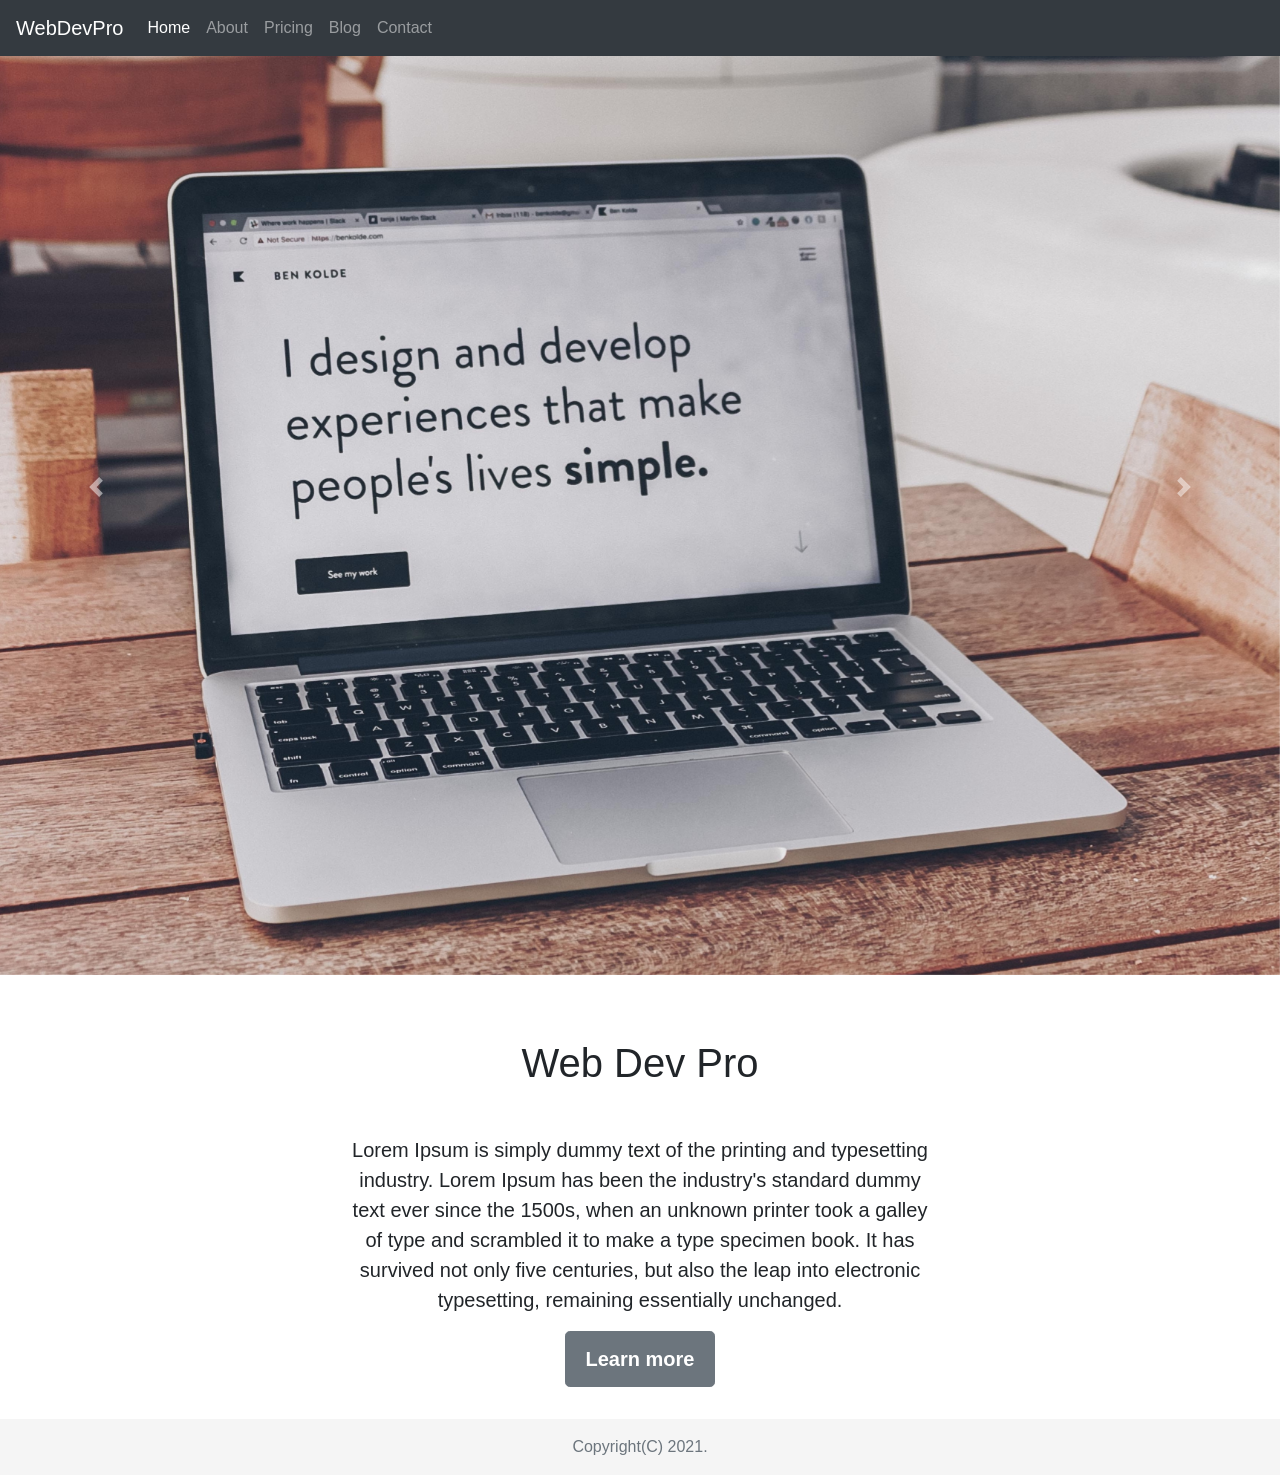
<file: pset8/homepage/index.html>
<!DOCTYPE html>

<html lang="en">
  <head>
    <link
      rel="stylesheet"
      href="https://cdn.jsdelivr.net/npm/bootstrap@4.5.3/dist/css/bootstrap.min.css"
      integrity="sha384-TX8t27EcRE3e/ihU7zmQxVncDAy5uIKz4rEkgIXeMed4M0jlfIDPvg6uqKI2xXr2"
      crossorigin="anonymous"
    />
    <script
      src="https://code.jquery.com/jquery-3.5.1.slim.min.js"
      integrity="sha384-DfXdz2htPH0lsSSs5nCTpuj/zy4C+OGpamoFVy38MVBnE+IbbVYUew+OrCXaRkfj"
      crossorigin="anonymous"
    ></script>
    <script
      src="https://cdn.jsdelivr.net/npm/bootstrap@4.5.3/dist/js/bootstrap.bundle.min.js"
      integrity="sha384-ho+j7jyWK8fNQe+A12Hb8AhRq26LrZ/JpcUGGOn+Y7RsweNrtN/tE3MoK7ZeZDyx"
      crossorigin="anonymous"
    ></script>
    <!--<link href="styles.css" rel="stylesheet">-->
    <link href="./style/index.css" rel="stylesheet" />
    <title>Web Development Studio</title>
  </head>
  <body class="text-center">
    <header class="masthead mb-auto">
      <!-- Fixed navbar -->
      <nav class="navbar navbar-expand-md navbar-dark fixed-top bg-dark">
        <a class="navbar-brand" href="./index.html">WebDevPro</a>
        <button
          class="navbar-toggler"
          type="button"
          data-toggle="collapse"
          data-target="#navbarCollapse"
          aria-controls="navbarCollapse"
          aria-expanded="false"
          aria-label="Toggle navigation"
        >
          <span class="navbar-toggler-icon"></span>
        </button>
        <div class="collapse navbar-collapse" id="navbarCollapse">
          <ul class="navbar-nav mr-auto">
            <li class="nav-item active">
              <a class="nav-link" href="./index.html"
                >Home <span class="sr-only">(current)</span></a
              >
            </li>
            <li class="nav-item">
              <a class="nav-link" href="./about.html">About</a>
            </li>
            <li class="nav-item">
              <a class="nav-link" href="./pricing.html">Pricing</a>
            </li>
            <li class="nav-item">
              <a class="nav-link" href="./blog.html">Blog</a>
            </li>
            <li class="nav-item">
              <a class="nav-link" href="./contact.html">Contact</a>
            </li>
          </ul>
        </div>
      </nav>
    </header>

    <!-- Begin page content -->

    <div id="slides" class="carousel slide" data-ride="carousel">
      <div class="carousel-inner">
        <div class="carousel-item active">
          <img src="./img/1.jpg" class="d-block w-100" alt="1" />
        </div>
        <div class="carousel-item">
          <img src="./img/2.jpg" class="d-block w-100" alt="2" />
        </div>
        <div class="carousel-item">
          <img src="./img/3.jpg" class="d-block w-100" alt="3" />
        </div>
      </div>
      <a
        class="carousel-control-prev"
        role="button"
        data-target="#slides"
        data-slide="prev"
      >
        <span class="carousel-control-prev-icon" aria-hidden="true"></span>
        <span class="sr-only">Previous</span>
      </a>
      <a
        class="carousel-control-next"
        role="button"
        data-target="#slides"
        data-slide="next"
      >
        <span class="carousel-control-next-icon" aria-hidden="true"></span>
        <span class="sr-only">Next</span>
      </a>
    </div>

    <div
      class="cover-container d-flex w-100 h-100 p-3 mx-auto flex-column mt-5"
    >
      <main class="inner cover">
        <h1 class="cover-heading mb-5">Web Dev Pro</h1>
        <p class="lead">
          Lorem Ipsum is simply dummy text of the printing and typesetting
          industry. Lorem Ipsum has been the industry's standard dummy text ever
          since the 1500s, when an unknown printer took a galley of type and
          scrambled it to make a type specimen book. It has survived not only
          five centuries, but also the leap into electronic typesetting,
          remaining essentially unchanged.
        </p>
        <p class="lead">
          <span class="btn btn-lg btn-secondary">Learn more</span>
        </p>
      </main>
    </div>

    <!-- Footer -->
    <footer class="footer mt-auto py-3">
      <div class="container text-center">
        <span class="text-muted">Copyright(C) 2021.</span>
      </div>
    </footer>
  </body>
</html>
</file>
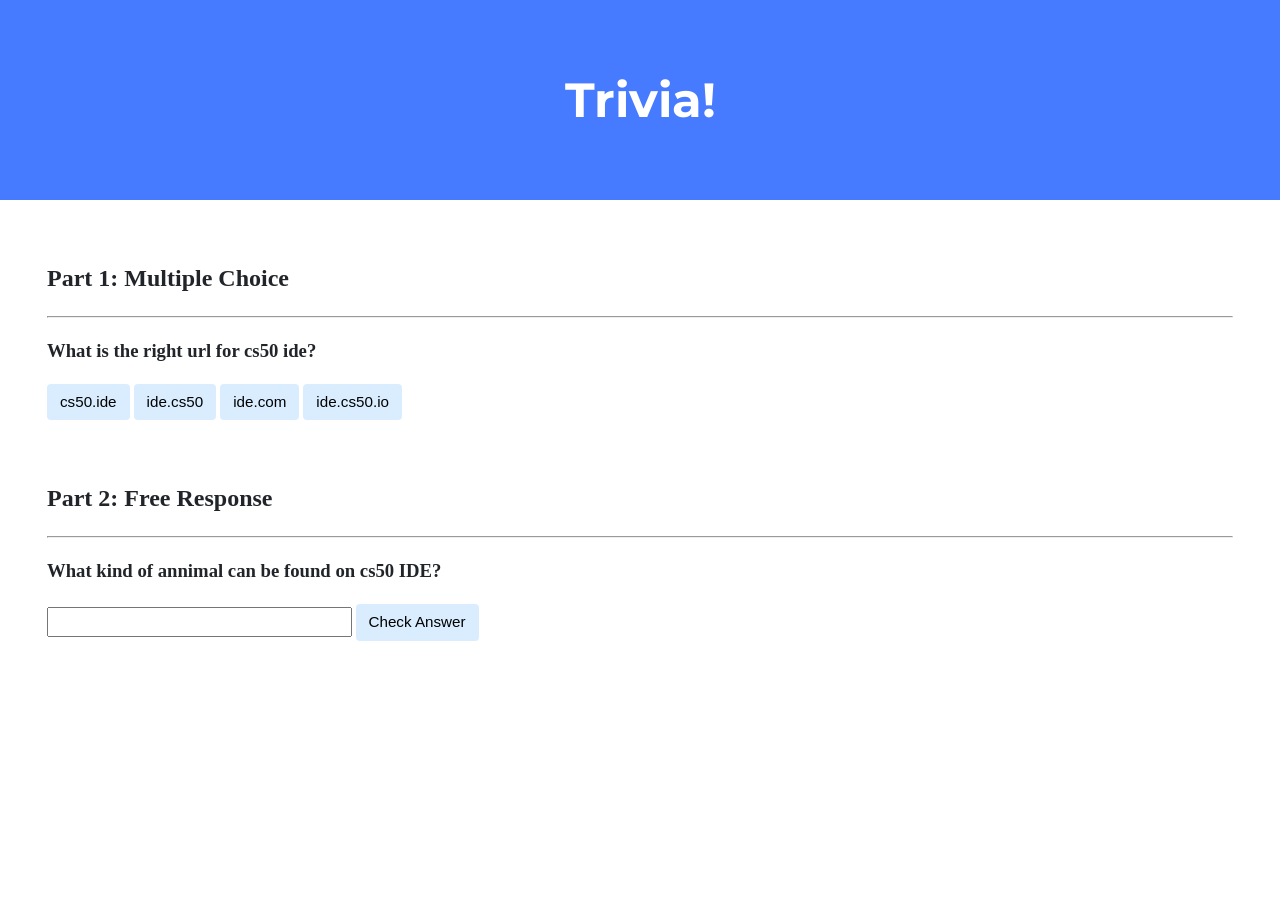
<file: pset8/lab8/index.html>
<!DOCTYPE html>

<html lang="en">
    <head>
        <link href="https://fonts.googleapis.com/css2?family=Montserrat:wght@500&display=swap" rel="stylesheet">
        <link href="styles.css" rel="stylesheet">
        <title>Trivia!</title>

        <script>

            // TODO: Add code to check answers to questions
            document.addEventListener("DOMContentLoaded", () => {
                // Q1 correct event
                let correct = document.querySelector(".q1answer");
                correct.addEventListener("click", () => {
                    correct.style.backgroundColor = "green";
                    document.querySelector('#q1feedback').innerHTML = "Correct!";
                });
                
                // Q1 incorrect event
                let incorrect = document.querySelectorAll(".q1option");
                for (let i = 0; i < incorrect.length; i++){
                    incorrect[i].addEventListener("click", () => {
                    incorrect[i].style.backgroundColor = "red";
                    document.querySelector('#q1feedback').innerHTML = "Incorrect!";
                });
                }
                
                // Q2 correct and incorrect event 
                document.querySelector(".submit").addEventListener("click", () => {
                    let input = document.querySelector(".input");
                    if (input.value == "duck" || input.value == "Duck" || input.value == "yellow duck" || input.value == "Yellow Duck"){
                        input.style.backgroundColor = "green";
                        document.querySelector("#q2feedback").innerHTML = "Correct!";
                    }else{
                        input.style.backgroundColor = "red";
                        document.querySelector("#q2feedback").innerHTML = "Incorrect!";
                    }
                });
            })

        </script>

    </head>
    <body>

        <div class="jumbotron">
            <h1>Trivia!</h1>
        </div>

        <div class="container">

            <div class="section">
                <h2>Part 1: Multiple Choice </h2>
                <hr>
                    
                <!-- Multiple choice question -->
                <h3>What is the right url for cs50 ide?</h3>
                <button class="q1option" onClick="">cs50.ide</button>
                <button class="q1option">ide.cs50</button>
                <button class="q1option">ide.com</button>
                <button class="q1answer">ide.cs50.io</button>
                <p id="q1feedback"></p>

            </div>

            <div class="section">
                <h2>Part 2: Free Response</h2>
                <hr>

                <!-- Free response question -->
                <h3>What kind of annimal can be found on cs50 IDE?</h3>
                <input type="text" class="input">
                <button class="submit">Check Answer</button>
                <p id="q2feedback"></p>

            </div>

        </div>
    </body>
</html>
</file>
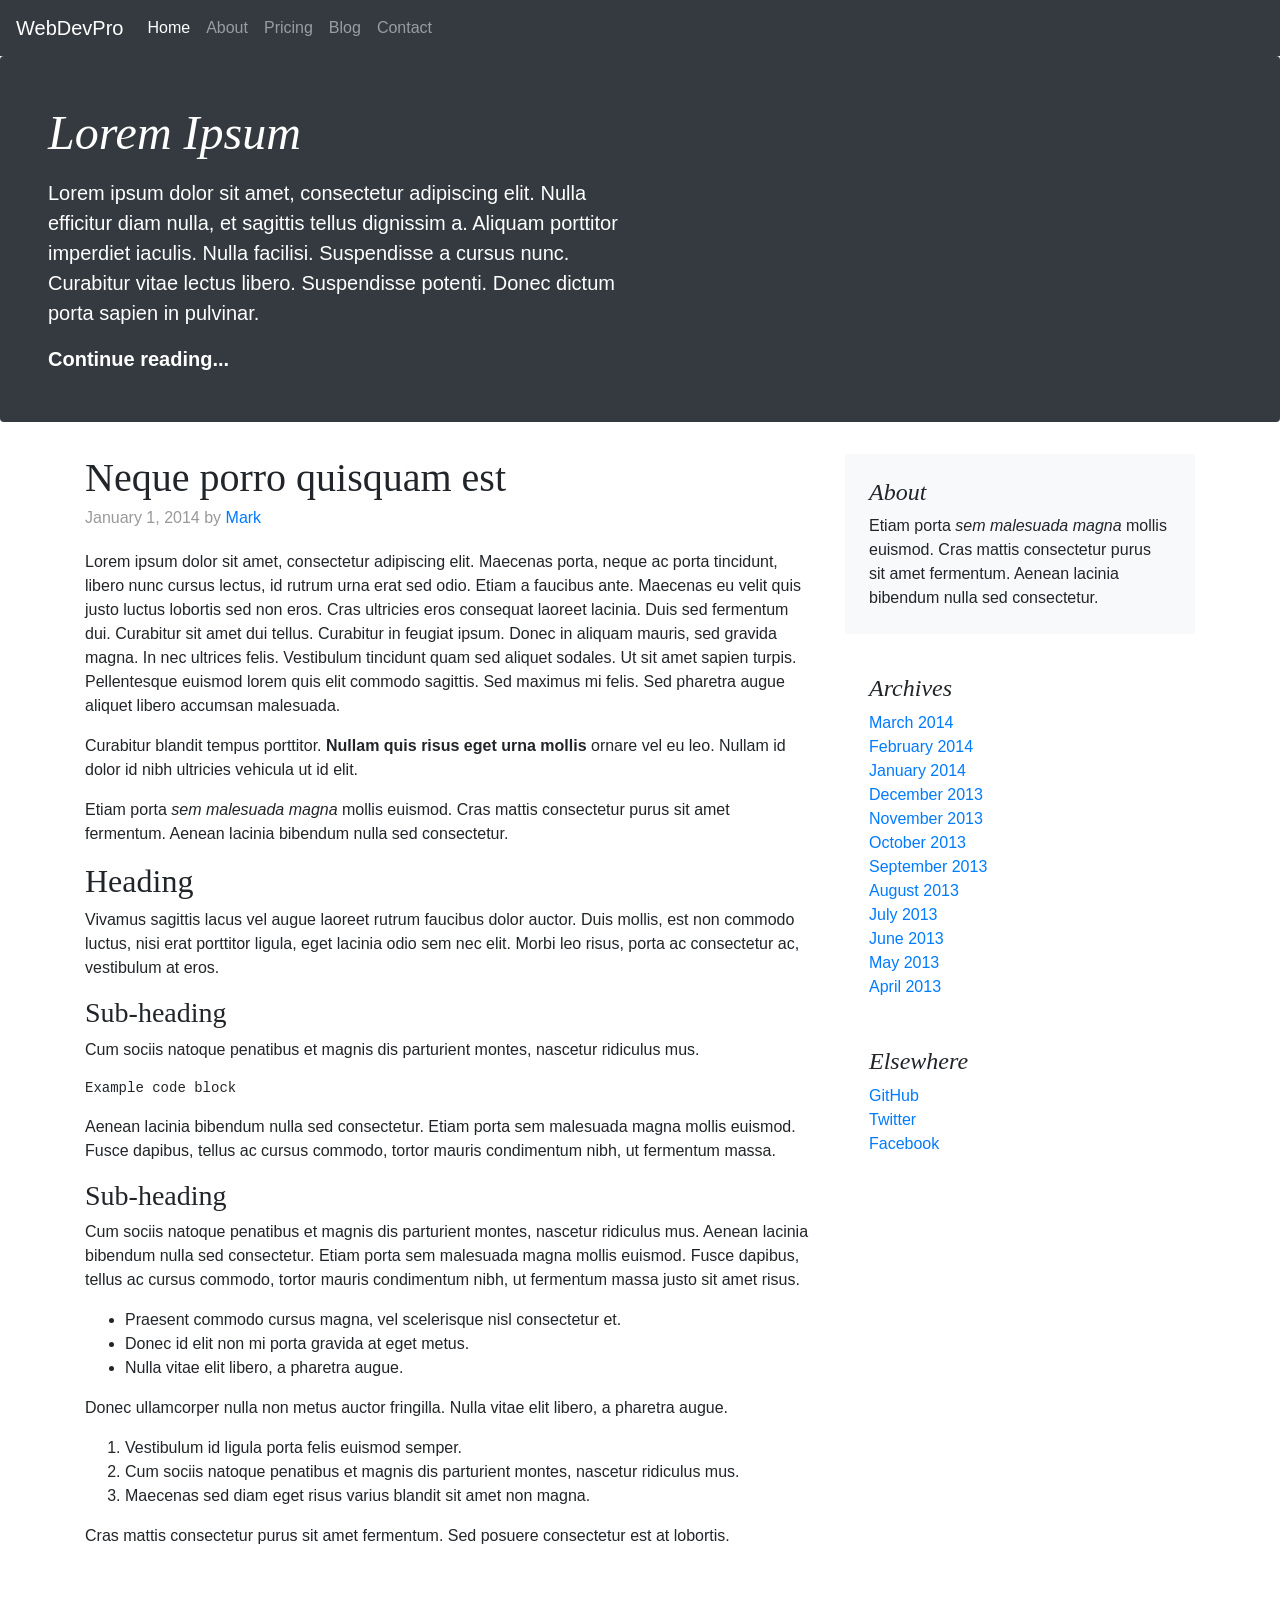
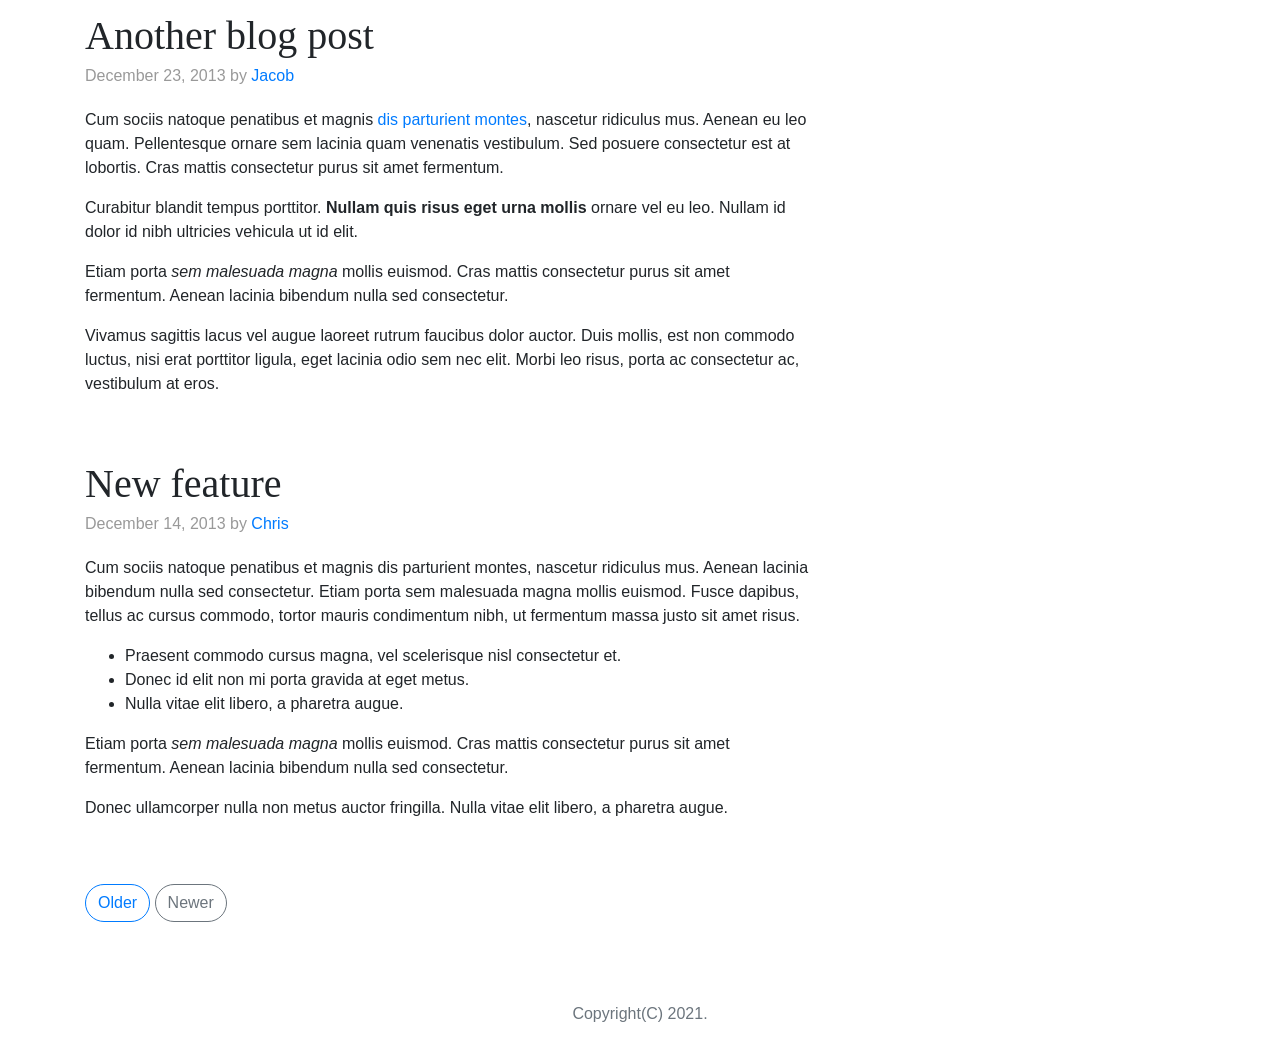
<file: pset8/homepage/blog.html>
<!DOCTYPE html>

<html lang="en">
  <head>
    <link
      rel="stylesheet"
      href="https://cdn.jsdelivr.net/npm/bootstrap@4.5.3/dist/css/bootstrap.min.css"
      integrity="sha384-TX8t27EcRE3e/ihU7zmQxVncDAy5uIKz4rEkgIXeMed4M0jlfIDPvg6uqKI2xXr2"
      crossorigin="anonymous"
    />
    <script
      src="https://code.jquery.com/jquery-3.5.1.slim.min.js"
      integrity="sha384-DfXdz2htPH0lsSSs5nCTpuj/zy4C+OGpamoFVy38MVBnE+IbbVYUew+OrCXaRkfj"
      crossorigin="anonymous"
    ></script>
    <script
      src="https://cdn.jsdelivr.net/npm/bootstrap@4.5.3/dist/js/bootstrap.bundle.min.js"
      integrity="sha384-ho+j7jyWK8fNQe+A12Hb8AhRq26LrZ/JpcUGGOn+Y7RsweNrtN/tE3MoK7ZeZDyx"
      crossorigin="anonymous"
    ></script>
    <link href="./style/blog.css" rel="stylesheet" />
    <title>My Webpage</title>
  </head>
  <body>
    <header>
      <!-- Fixed navbar -->
      <nav class="navbar navbar-expand-md navbar-dark fixed-top bg-dark">
        <a class="navbar-brand" href="./index.html">WebDevPro</a>
        <button
          class="navbar-toggler"
          type="button"
          data-toggle="collapse"
          data-target="#navbarCollapse"
          aria-controls="navbarCollapse"
          aria-expanded="false"
          aria-label="Toggle navigation"
        >
          <span class="navbar-toggler-icon"></span>
        </button>
        <div class="collapse navbar-collapse" id="navbarCollapse">
          <ul class="navbar-nav mr-auto">
            <li class="nav-item active">
              <a class="nav-link" href="./index.html"
                >Home <span class="sr-only">(current)</span></a
              >
            </li>
            <li class="nav-item">
              <a class="nav-link" href="./about.html">About</a>
            </li>
            <li class="nav-item">
              <a class="nav-link" href="./pricing.html">Pricing</a>
            </li>
            <li class="nav-item">
              <a class="nav-link" href="./blog.html">Blog</a>
            </li>
            <li class="nav-item">
              <a class="nav-link" href="./contact.html">Contact</a>
            </li>
          </ul>
        </div>
      </nav>
    </header>

    <!-- Begin page content -->
    <div class="nav-scroller py-1 mb-2">
      <nav class="nav d-flex justify-content-between">
        <a class="p-2 text-muted" href="#">World</a>
        <a class="p-2 text-muted" href="#">U.S.</a>
        <a class="p-2 text-muted" href="#">Technology</a>
        <a class="p-2 text-muted" href="#">Design</a>
        <a class="p-2 text-muted" href="#">Culture</a>
        <a class="p-2 text-muted" href="#">Business</a>
        <a class="p-2 text-muted" href="#">Politics</a>
        <a class="p-2 text-muted" href="#">Opinion</a>
        <a class="p-2 text-muted" href="#">Science</a>
        <a class="p-2 text-muted" href="#">Health</a>
        <a class="p-2 text-muted" href="#">Style</a>
        <a class="p-2 text-muted" href="#">Travel</a>
      </nav>
    </div>

    <div class="jumbotron p-4 p-md-5 text-white rounded bg-dark">
      <div class="col-md-6 px-0">
        <h1 class="display-4 font-italic">Lorem Ipsum</h1>
        <p class="lead my-3">
          Lorem ipsum dolor sit amet, consectetur adipiscing elit. Nulla
          efficitur diam nulla, et sagittis tellus dignissim a. Aliquam
          porttitor imperdiet iaculis. Nulla facilisi. Suspendisse a cursus
          nunc. Curabitur vitae lectus libero. Suspendisse potenti. Donec dictum
          porta sapien in pulvinar.
        </p>
        <p class="lead mb-0">
          <a href="#" class="text-white font-weight-bold"
            >Continue reading...</a
          >
        </p>
      </div>
    </div>

    <main class="container">
      <div class="row">
        <div class="col-md-8 blog-main">
          <div class="blog-post">
            <h2 class="blog-post-title">Neque porro quisquam est</h2>
            <p class="blog-post-meta">
              January 1, 2014 by <a href="#">Mark</a>
            </p>

            <p>
              Lorem ipsum dolor sit amet, consectetur adipiscing elit. Maecenas
              porta, neque ac porta tincidunt, libero nunc cursus lectus, id
              rutrum urna erat sed odio. Etiam a faucibus ante. Maecenas eu
              velit quis justo luctus lobortis sed non eros. Cras ultricies eros
              consequat laoreet lacinia. Duis sed fermentum dui. Curabitur sit
              amet dui tellus. Curabitur in feugiat ipsum. Donec in aliquam
              mauris, sed gravida magna. In nec ultrices felis. Vestibulum
              tincidunt quam sed aliquet sodales. Ut sit amet sapien turpis.
              Pellentesque euismod lorem quis elit commodo sagittis. Sed maximus
              mi felis. Sed pharetra augue aliquet libero accumsan malesuada.
            </p>

            <blockquote>
              <p>
                Curabitur blandit tempus porttitor.
                <strong>Nullam quis risus eget urna mollis</strong> ornare vel
                eu leo. Nullam id dolor id nibh ultricies vehicula ut id elit.
              </p>
            </blockquote>
            <p>
              Etiam porta <em>sem malesuada magna</em> mollis euismod. Cras
              mattis consectetur purus sit amet fermentum. Aenean lacinia
              bibendum nulla sed consectetur.
            </p>
            <h2>Heading</h2>
            <p>
              Vivamus sagittis lacus vel augue laoreet rutrum faucibus dolor
              auctor. Duis mollis, est non commodo luctus, nisi erat porttitor
              ligula, eget lacinia odio sem nec elit. Morbi leo risus, porta ac
              consectetur ac, vestibulum at eros.
            </p>
            <h3>Sub-heading</h3>
            <p>
              Cum sociis natoque penatibus et magnis dis parturient montes,
              nascetur ridiculus mus.
            </p>
            <pre><code>Example code block</code></pre>
            <p>
              Aenean lacinia bibendum nulla sed consectetur. Etiam porta sem
              malesuada magna mollis euismod. Fusce dapibus, tellus ac cursus
              commodo, tortor mauris condimentum nibh, ut fermentum massa.
            </p>
            <h3>Sub-heading</h3>
            <p>
              Cum sociis natoque penatibus et magnis dis parturient montes,
              nascetur ridiculus mus. Aenean lacinia bibendum nulla sed
              consectetur. Etiam porta sem malesuada magna mollis euismod. Fusce
              dapibus, tellus ac cursus commodo, tortor mauris condimentum nibh,
              ut fermentum massa justo sit amet risus.
            </p>
            <ul>
              <li>
                Praesent commodo cursus magna, vel scelerisque nisl consectetur
                et.
              </li>
              <li>Donec id elit non mi porta gravida at eget metus.</li>
              <li>Nulla vitae elit libero, a pharetra augue.</li>
            </ul>
            <p>
              Donec ullamcorper nulla non metus auctor fringilla. Nulla vitae
              elit libero, a pharetra augue.
            </p>
            <ol>
              <li>Vestibulum id ligula porta felis euismod semper.</li>
              <li>
                Cum sociis natoque penatibus et magnis dis parturient montes,
                nascetur ridiculus mus.
              </li>
              <li>
                Maecenas sed diam eget risus varius blandit sit amet non magna.
              </li>
            </ol>
            <p>
              Cras mattis consectetur purus sit amet fermentum. Sed posuere
              consectetur est at lobortis.
            </p>
          </div>
          <!-- /.blog-post -->

          <div class="blog-post">
            <h2 class="blog-post-title">Another blog post</h2>
            <p class="blog-post-meta">
              December 23, 2013 by <a href="#">Jacob</a>
            </p>

            <p>
              Cum sociis natoque penatibus et magnis
              <a href="#">dis parturient montes</a>, nascetur ridiculus mus.
              Aenean eu leo quam. Pellentesque ornare sem lacinia quam venenatis
              vestibulum. Sed posuere consectetur est at lobortis. Cras mattis
              consectetur purus sit amet fermentum.
            </p>
            <blockquote>
              <p>
                Curabitur blandit tempus porttitor.
                <strong>Nullam quis risus eget urna mollis</strong> ornare vel
                eu leo. Nullam id dolor id nibh ultricies vehicula ut id elit.
              </p>
            </blockquote>
            <p>
              Etiam porta <em>sem malesuada magna</em> mollis euismod. Cras
              mattis consectetur purus sit amet fermentum. Aenean lacinia
              bibendum nulla sed consectetur.
            </p>
            <p>
              Vivamus sagittis lacus vel augue laoreet rutrum faucibus dolor
              auctor. Duis mollis, est non commodo luctus, nisi erat porttitor
              ligula, eget lacinia odio sem nec elit. Morbi leo risus, porta ac
              consectetur ac, vestibulum at eros.
            </p>
          </div>
          <!-- /.blog-post -->

          <div class="blog-post">
            <h2 class="blog-post-title">New feature</h2>
            <p class="blog-post-meta">
              December 14, 2013 by <a href="#">Chris</a>
            </p>

            <p>
              Cum sociis natoque penatibus et magnis dis parturient montes,
              nascetur ridiculus mus. Aenean lacinia bibendum nulla sed
              consectetur. Etiam porta sem malesuada magna mollis euismod. Fusce
              dapibus, tellus ac cursus commodo, tortor mauris condimentum nibh,
              ut fermentum massa justo sit amet risus.
            </p>
            <ul>
              <li>
                Praesent commodo cursus magna, vel scelerisque nisl consectetur
                et.
              </li>
              <li>Donec id elit non mi porta gravida at eget metus.</li>
              <li>Nulla vitae elit libero, a pharetra augue.</li>
            </ul>
            <p>
              Etiam porta <em>sem malesuada magna</em> mollis euismod. Cras
              mattis consectetur purus sit amet fermentum. Aenean lacinia
              bibendum nulla sed consectetur.
            </p>
            <p>
              Donec ullamcorper nulla non metus auctor fringilla. Nulla vitae
              elit libero, a pharetra augue.
            </p>
          </div>
          <!-- /.blog-post -->

          <nav class="blog-pagination">
            <a class="btn btn-outline-primary" href="#">Older</a>
            <a class="btn btn-outline-secondary" href="#" tabindex="-1"
              >Newer</a
            >
          </nav>
        </div>
        <!-- /.blog-main -->

        <aside class="col-md-4 blog-sidebar">
          <div class="p-4 mb-3 bg-light rounded">
            <h4 class="font-italic">About</h4>
            <p class="mb-0">
              Etiam porta <em>sem malesuada magna</em> mollis euismod. Cras
              mattis consectetur purus sit amet fermentum. Aenean lacinia
              bibendum nulla sed consectetur.
            </p>
          </div>

          <div class="p-4">
            <h4 class="font-italic">Archives</h4>
            <ol class="list-unstyled mb-0">
              <li><a href="#">March 2014</a></li>
              <li><a href="#">February 2014</a></li>
              <li><a href="#">January 2014</a></li>
              <li><a href="#">December 2013</a></li>
              <li><a href="#">November 2013</a></li>
              <li><a href="#">October 2013</a></li>
              <li><a href="#">September 2013</a></li>
              <li><a href="#">August 2013</a></li>
              <li><a href="#">July 2013</a></li>
              <li><a href="#">June 2013</a></li>
              <li><a href="#">May 2013</a></li>
              <li><a href="#">April 2013</a></li>
            </ol>
          </div>

          <div class="p-4">
            <h4 class="font-italic">Elsewhere</h4>
            <ol class="list-unstyled">
              <li><a href="#">GitHub</a></li>
              <li><a href="#">Twitter</a></li>
              <li><a href="#">Facebook</a></li>
            </ol>
          </div>
        </aside>
        <!-- /.blog-sidebar -->
      </div>
      <!-- /.row -->
    </main>
    <!-- /.container -->

    <!-- Footer -->
    <footer class="footer mt-auto py-3">
      <div class="container text-center">
        <span class="text-muted">Copyright(C) 2021.</span>
      </div>
    </footer>
  </body>
</html>
</file>
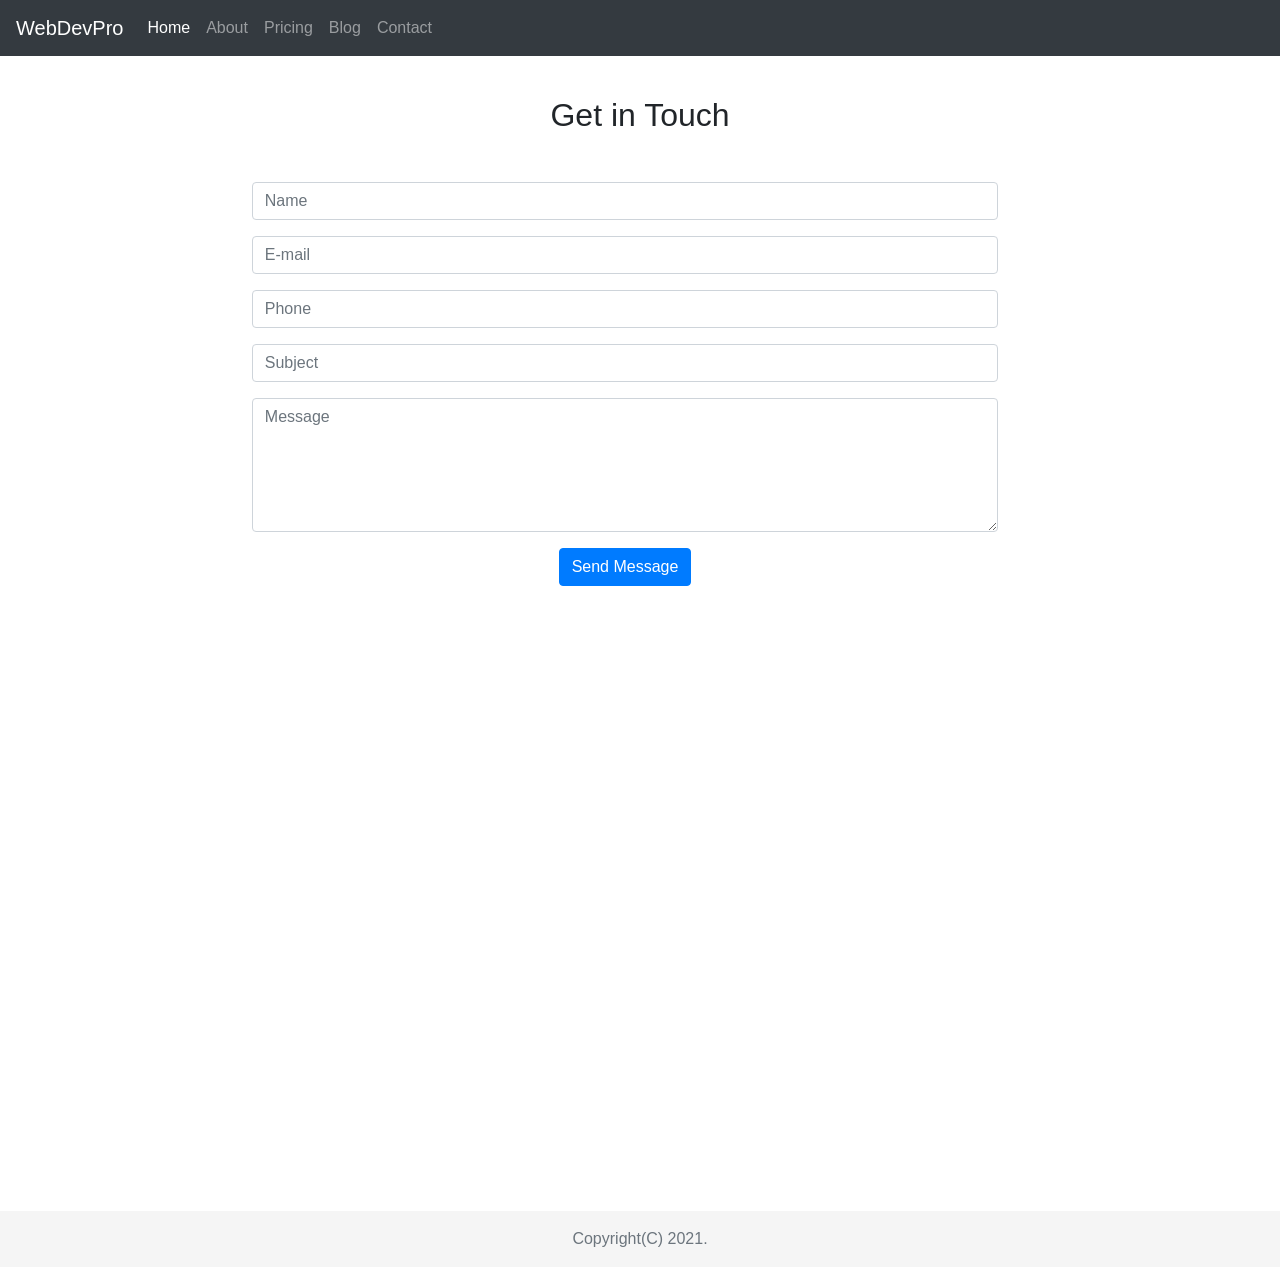
<file: pset8/homepage/contact.html>
<!DOCTYPE html>

<html lang="en">
  <head>
    <link
      rel="stylesheet"
      href="https://cdn.jsdelivr.net/npm/bootstrap@4.5.3/dist/css/bootstrap.min.css"
      integrity="sha384-TX8t27EcRE3e/ihU7zmQxVncDAy5uIKz4rEkgIXeMed4M0jlfIDPvg6uqKI2xXr2"
      crossorigin="anonymous"
    />
    <script
      src="https://code.jquery.com/jquery-3.5.1.slim.min.js"
      integrity="sha384-DfXdz2htPH0lsSSs5nCTpuj/zy4C+OGpamoFVy38MVBnE+IbbVYUew+OrCXaRkfj"
      crossorigin="anonymous"
    ></script>
    <script
      src="https://cdn.jsdelivr.net/npm/bootstrap@4.5.3/dist/js/bootstrap.bundle.min.js"
      integrity="sha384-ho+j7jyWK8fNQe+A12Hb8AhRq26LrZ/JpcUGGOn+Y7RsweNrtN/tE3MoK7ZeZDyx"
      crossorigin="anonymous"
    ></script>
    <!--<link href="styles.css" rel="stylesheet">-->
    <link href="./style/contact.css" rel="stylesheet" type="text/css" />
    <title>Web Development Studio</title>
  </head>
  <body class="text-center">
    <header class="masthead mb-auto">
      <!-- Fixed navbar -->
      <nav class="navbar navbar-expand-md navbar-dark fixed-top bg-dark">
        <a class="navbar-brand" href="./index.html">WebDevPro</a>
        <button
          class="navbar-toggler"
          type="button"
          data-toggle="collapse"
          data-target="#navbarCollapse"
          aria-controls="navbarCollapse"
          aria-expanded="false"
          aria-label="Toggle navigation"
        >
          <span class="navbar-toggler-icon"></span>
        </button>
        <div class="collapse navbar-collapse" id="navbarCollapse">
          <ul class="navbar-nav mr-auto">
            <li class="nav-item active">
              <a class="nav-link" href="./index.html"
                >Home <span class="sr-only">(current)</span></a
              >
            </li>
            <li class="nav-item">
              <a class="nav-link" href="./about.html">About</a>
            </li>
            <li class="nav-item">
              <a class="nav-link" href="./pricing.html">Pricing</a>
            </li>
            <li class="nav-item">
              <a class="nav-link" href="./blog.html">Blog</a>
            </li>
            <li class="nav-item">
              <a class="nav-link" href="./contact.html">Contact</a>
            </li>
          </ul>
        </div>
      </nav>
    </header>

    <!-- Begin page content -->

    <main>
      <div class="section wid">
        <div class="container">
          <div class="heading">
            <h2>Get in Touch</h2>
          </div>
        </div>
        <div class="contact-section mt-5">
          <div class="form-contant">
            <form id="ajax-contact" action="assets/mailer.php" method="post">
              <div class="row col-md-12">
                <div class="col-md-12">
                  <div class="form-group in_name">
                    <input
                      type="text"
                      class="form-control"
                      placeholder="Name"
                      required="required"
                    />
                  </div>
                </div>
                <div class="col-md-12">
                  <div class="form-group in_email">
                    <input
                      type="email"
                      class="form-control"
                      placeholder="E-mail"
                      required="required"
                    />
                  </div>
                </div>
                <div class="col-md-12">
                  <div class="form-group in_email">
                    <input
                      type="tel"
                      class="form-control"
                      id="phone"
                      placeholder="Phone"
                      required="required"
                    />
                  </div>
                </div>
                <div class="col-md-12">
                  <div class="form-group in_email">
                    <input
                      type="text"
                      class="form-control"
                      id="subject"
                      placeholder="Subject"
                      required="required"
                    />
                  </div>
                </div>
                <div class="col-md-12">
                  <div class="form-group in_message">
                    <textarea
                      class="form-control"
                      id="message"
                      rows="5"
                      placeholder="Message"
                      required="required"
                    ></textarea>
                  </div>
                  <div class="actions">
                    <input
                      type="submit"
                      value="Send Message"
                      name="submit"
                      id="submitButton"
                      class="btn small btn-primary"
                      title="Submit Your Message!"
                    />
                  </div>
                </div>
              </div>
            </form>
          </div>

          <iframe
            src="https://www.google.com/maps/embed?pb=!1m18!1m12!1m3!1d16875.04128282966!2d-104.62595787241972!3d50.44632023080972!2m3!1f0!2f0!3f0!3m2!1i1024!2i768!4f13.1!3m3!1m2!1s0x531c1e40fba53deb%3A0x354a3296b77b54b1!2z6YeM6LS-57qz6Jap5pav5ZaA5b655rqr55yB!5e0!3m2!1szh-CN!2sca!4v1638818129219!5m2!1szh-CN!2sca"
            width="600"
            height="450"
            style="border: 0"
            allowfullscreen=""
            loading="lazy"
            class="mt-5 mb-4 col-md-12"
          ></iframe>
        </div>
      </div>
    </main>

    <!-- Footer -->
    <footer class="footer mt-auto py-3">
      <div class="container text-center">
        <span class="text-muted">Copyright(C) 2021.</span>
      </div>
    </footer>

  </body>
</html>
</file>
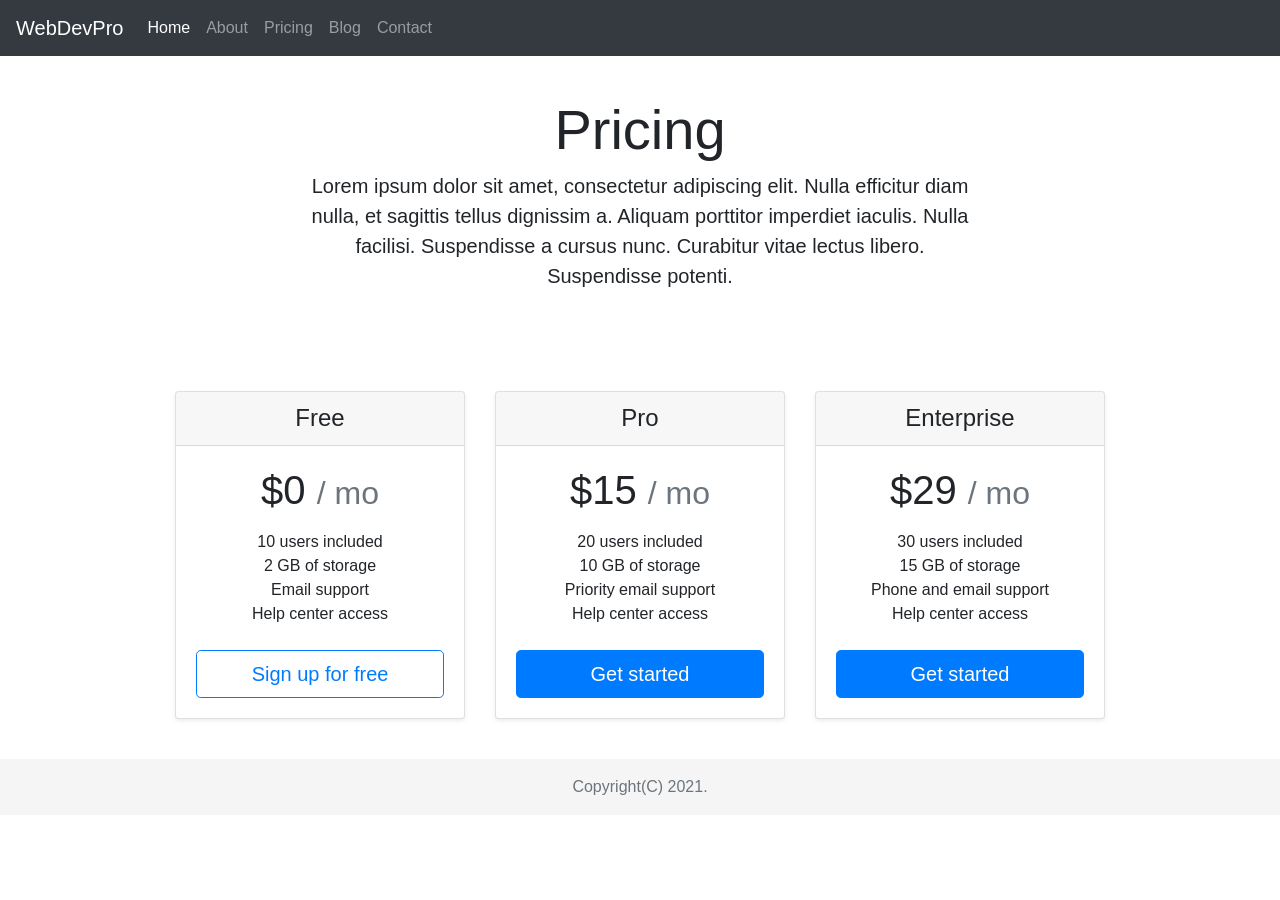
<file: pset8/homepage/pricing.html>
<!DOCTYPE html>

<html lang="en">
  <head>
    <link
      rel="stylesheet"
      href="https://cdn.jsdelivr.net/npm/bootstrap@4.5.3/dist/css/bootstrap.min.css"
      integrity="sha384-TX8t27EcRE3e/ihU7zmQxVncDAy5uIKz4rEkgIXeMed4M0jlfIDPvg6uqKI2xXr2"
      crossorigin="anonymous"
    />
    <script
      src="https://code.jquery.com/jquery-3.5.1.slim.min.js"
      integrity="sha384-DfXdz2htPH0lsSSs5nCTpuj/zy4C+OGpamoFVy38MVBnE+IbbVYUew+OrCXaRkfj"
      crossorigin="anonymous"
    ></script>
    <script
      src="https://cdn.jsdelivr.net/npm/bootstrap@4.5.3/dist/js/bootstrap.bundle.min.js"
      integrity="sha384-ho+j7jyWK8fNQe+A12Hb8AhRq26LrZ/JpcUGGOn+Y7RsweNrtN/tE3MoK7ZeZDyx"
      crossorigin="anonymous"
    ></script>
    <link href="./style/pricing.css" rel="stylesheet" />
    <title>My Webpage</title>
  </head>
  <body>
    <header>
      <!-- Fixed navbar -->
      <nav class="navbar navbar-expand-md navbar-dark fixed-top bg-dark">
        <a class="navbar-brand" href="./index.html">WebDevPro</a>
        <button
          class="navbar-toggler"
          type="button"
          data-toggle="collapse"
          data-target="#navbarCollapse"
          aria-controls="navbarCollapse"
          aria-expanded="false"
          aria-label="Toggle navigation"
        >
          <span class="navbar-toggler-icon"></span>
        </button>
        <div class="collapse navbar-collapse" id="navbarCollapse">
          <ul class="navbar-nav mr-auto">
            <li class="nav-item active">
              <a class="nav-link" href="./index.html"
                >Home <span class="sr-only">(current)</span></a
              >
            </li>
            <li class="nav-item">
              <a class="nav-link" href="./about.html">About</a>
            </li>
            <li class="nav-item">
              <a class="nav-link" href="./pricing.html">Pricing</a>
            </li>
            <li class="nav-item">
              <a class="nav-link" href="./blog.html">Blog</a>
            </li>
            <li class="nav-item">
              <a class="nav-link" href="./contact.html">Contact</a>
            </li>
          </ul>
        </div>
      </nav>
    </header>

    <!-- Begin page content -->
    <main class="flex-shrink-0">
      <div
        class="
          pricing-header
          px-3
          py-3
          pt-md-5
          pb-md-4
          mx-auto
          text-center
          mt-5
        "
      >
        <h1 class="display-4">Pricing</h1>
        <p class="lead">
          Lorem ipsum dolor sit amet, consectetur adipiscing elit. Nulla
          efficitur diam nulla, et sagittis tellus dignissim a. Aliquam
          porttitor imperdiet iaculis. Nulla facilisi. Suspendisse a cursus
          nunc. Curabitur vitae lectus libero. Suspendisse potenti.
        </p>
      </div>
      <div class="container">
        <div class="card-deck mb-3 text-center">
          <div class="card mb-4 shadow-sm">
            <div class="card-header">
              <h4 class="my-0 font-weight-normal">Free</h4>
            </div>
            <div class="card-body">
              <h1 class="card-title pricing-card-title">
                $0 <small class="text-muted">/ mo</small>
              </h1>
              <ul class="list-unstyled mt-3 mb-4">
                <li>10 users included</li>
                <li>2 GB of storage</li>
                <li>Email support</li>
                <li>Help center access</li>
              </ul>
              <button
                type="button"
                class="btn btn-lg btn-block btn-outline-primary signUpBtn"
              >
                Sign up for free
              </button>
            </div>
          </div>
          <div class="card mb-4 shadow-sm">
            <div class="card-header">
              <h4 class="my-0 font-weight-normal">Pro</h4>
            </div>
            <div class="card-body">
              <h1 class="card-title pricing-card-title">
                $15 <small class="text-muted">/ mo</small>
              </h1>
              <ul class="list-unstyled mt-3 mb-4">
                <li>20 users included</li>
                <li>10 GB of storage</li>
                <li>Priority email support</li>
                <li>Help center access</li>
              </ul>
              <button
                type="button"
                class="btn btn-lg btn-block btn-primary signUpBtn"
              >
                Get started
              </button>
            </div>
          </div>
          <div class="card mb-4 shadow-sm">
            <div class="card-header">
              <h4 class="my-0 font-weight-normal">Enterprise</h4>
            </div>
            <div class="card-body">
              <h1 class="card-title pricing-card-title">
                $29 <small class="text-muted">/ mo</small>
              </h1>
              <ul class="list-unstyled mt-3 mb-4">
                <li>30 users included</li>
                <li>15 GB of storage</li>
                <li>Phone and email support</li>
                <li>Help center access</li>
              </ul>
              <button
                type="button"
                class="btn btn-lg btn-block btn-primary signUpBtn"
              >
                Get started
              </button>
            </div>
          </div>
        </div>
      </div>
    </main>

    <!-- Footer -->
    <footer class="footer mt-auto py-3">
      <div class="container text-center">
        <span class="text-muted">Copyright(C) 2021.</span>
      </div>
    </footer>

    <script>
      let btns = document.querySelectorAll(".signUpBtn");
      for (let i = 0; i < btns.length; i++) {
        btns[i].addEventListener("click", () =>
          alert("Sign up function is under construction. Please use contact form instead. Sorry for the inconvenience.")
        );
      }
    </script>
  </body>
</html>
</file>
<file: pset8/homepage/style/index.css>
.cover-container {
  max-width: 42em;
}

/*
 * Cover
 */
.cover {
  padding: 0 1.5rem;
}
.cover .btn-lg {
  padding: 0.75rem 1.25rem;
  font-weight: 700;
}

.footer {
  background-color: #f5f5f5;
}

.footer > .container {
  padding-right: 15px;
  padding-left: 15px;
  text-align: center;
}
</file>
<file: pset8/lab8/styles.css>
body {
    background-color: #fff;
    color: #212529;
    font-size: 1rem;
    font-weight: 400;
    line-height: 1.5;
    margin: 0;
    text-align: left;
}

.container {
    margin-left: auto;
    margin-right: auto;
    padding-left: 15px;
    padding-right: 15px;
    width: 80;
}

.jumbotron {
    background-color: #477bff;
    color: #fff;
    margin-bottom: 2rem;
    padding: 2rem 1rem;
    text-align: center;
}

.section {
    padding: 0.5rem 2rem 1rem 2rem;
}

.section:hover {
    background-color: #f5f5f5;
    transition: color 2s ease-in-out, background-color 0.15s ease-in-out;
}

h1 {
    font-family: 'Montserrat', sans-serif;
    font-size: 48px;
}

button, input[type="submit"] {
    background-color: #d9edff;
    border: 1px solid transparent;
    border-radius: 0.25rem;
    font-size: 0.95rem;
    font-weight: 400;
    line-height: 1.5;
    padding: 0.375rem 0.75rem;
    text-align: center;
    transition: color 0.15s ease-in-out, background-color 0.15s ease-in-out, border-color 0.15s ease-in-out, box-shadow 0.15s ease-in-out;
    vertical-align: middle;
}


input[type="text"] {
    line-height: 1.8;
    width: 25%;
}

input[type="text"]:hover {
    background-color: #f5f5f5;
    transition: color 2s ease-in-out, background-color 0.15s ease-in-out;
}
</file>
<file: pset8/homepage/style/blog.css>
/* stylelint-disable selector-list-comma-newline-after */

.blog-header {
  line-height: 1;
  border-bottom: 1px solid #e5e5e5;
}

.blog-header-logo {
  font-family: "Playfair Display", Georgia, "Times New Roman", serif;
  font-size: 2.25rem;
}

.blog-header-logo:hover {
  text-decoration: none;
}

h1,
h2,
h3,
h4,
h5,
h6 {
  font-family: "Playfair Display", Georgia, "Times New Roman", serif;
}

.display-4 {
  font-size: 2.5rem;
}
@media (min-width: 768px) {
  .display-4 {
    font-size: 3rem;
  }
}

.flex-auto {
  -ms-flex: 0 0 auto;
  flex: 0 0 auto;
}

.h-250 {
  height: 250px;
}
@media (min-width: 768px) {
  .h-md-250 {
    height: 250px;
  }
}

/* Pagination */
.blog-pagination {
  margin-bottom: 4rem;
}
.blog-pagination > .btn {
  border-radius: 2rem;
}

/*
 * Blog posts
 */
.blog-post {
  margin-bottom: 4rem;
}
.blog-post-title {
  margin-bottom: 0.25rem;
  font-size: 2.5rem;
}
.blog-post-meta {
  margin-bottom: 1.25rem;
  color: #999;
}
</file>
<file: pset8/homepage/style/contact.css>
html,
body {
  height: 100%;
}

.cover-container {
  max-width: 42em;
}

/*
 * Cover
 */
.cover {
  padding: 0 1.5rem;
}
.cover .btn-lg {
  padding: 0.75rem 1.25rem;
  font-weight: 700;
}

.footer {
  background-color: #f5f5f5;
}

.footer > .container {
  padding-right: 15px;
  padding-left: 15px;
  text-align: center;
}

.wid {
  max-width: 70%;
  margin: 0 auto;
}

/* .cen {
  align-items: center;
} */

main {
  align-items: center;
  max-width: 90%;
  margin: 6rem auto;
}
</file>
<file: pset8/homepage/style/pricing.css>
main > .container {
  padding: 60px 15px 0;
}

.footer {
  background-color: #f5f5f5;
}

.footer > .container {
  padding-right: 15px;
  padding-left: 15px;
}

code {
  font-size: 80%;
}

html {
  font-size: 14px;
  height: 100%;
}
@media (min-width: 768px) {
  html {
    font-size: 16px;
  }
}

.container {
  max-width: 960px;
}

.pricing-header {
  max-width: 700px;
}

.card-deck .card {
  min-width: 220px;
}
</file>
